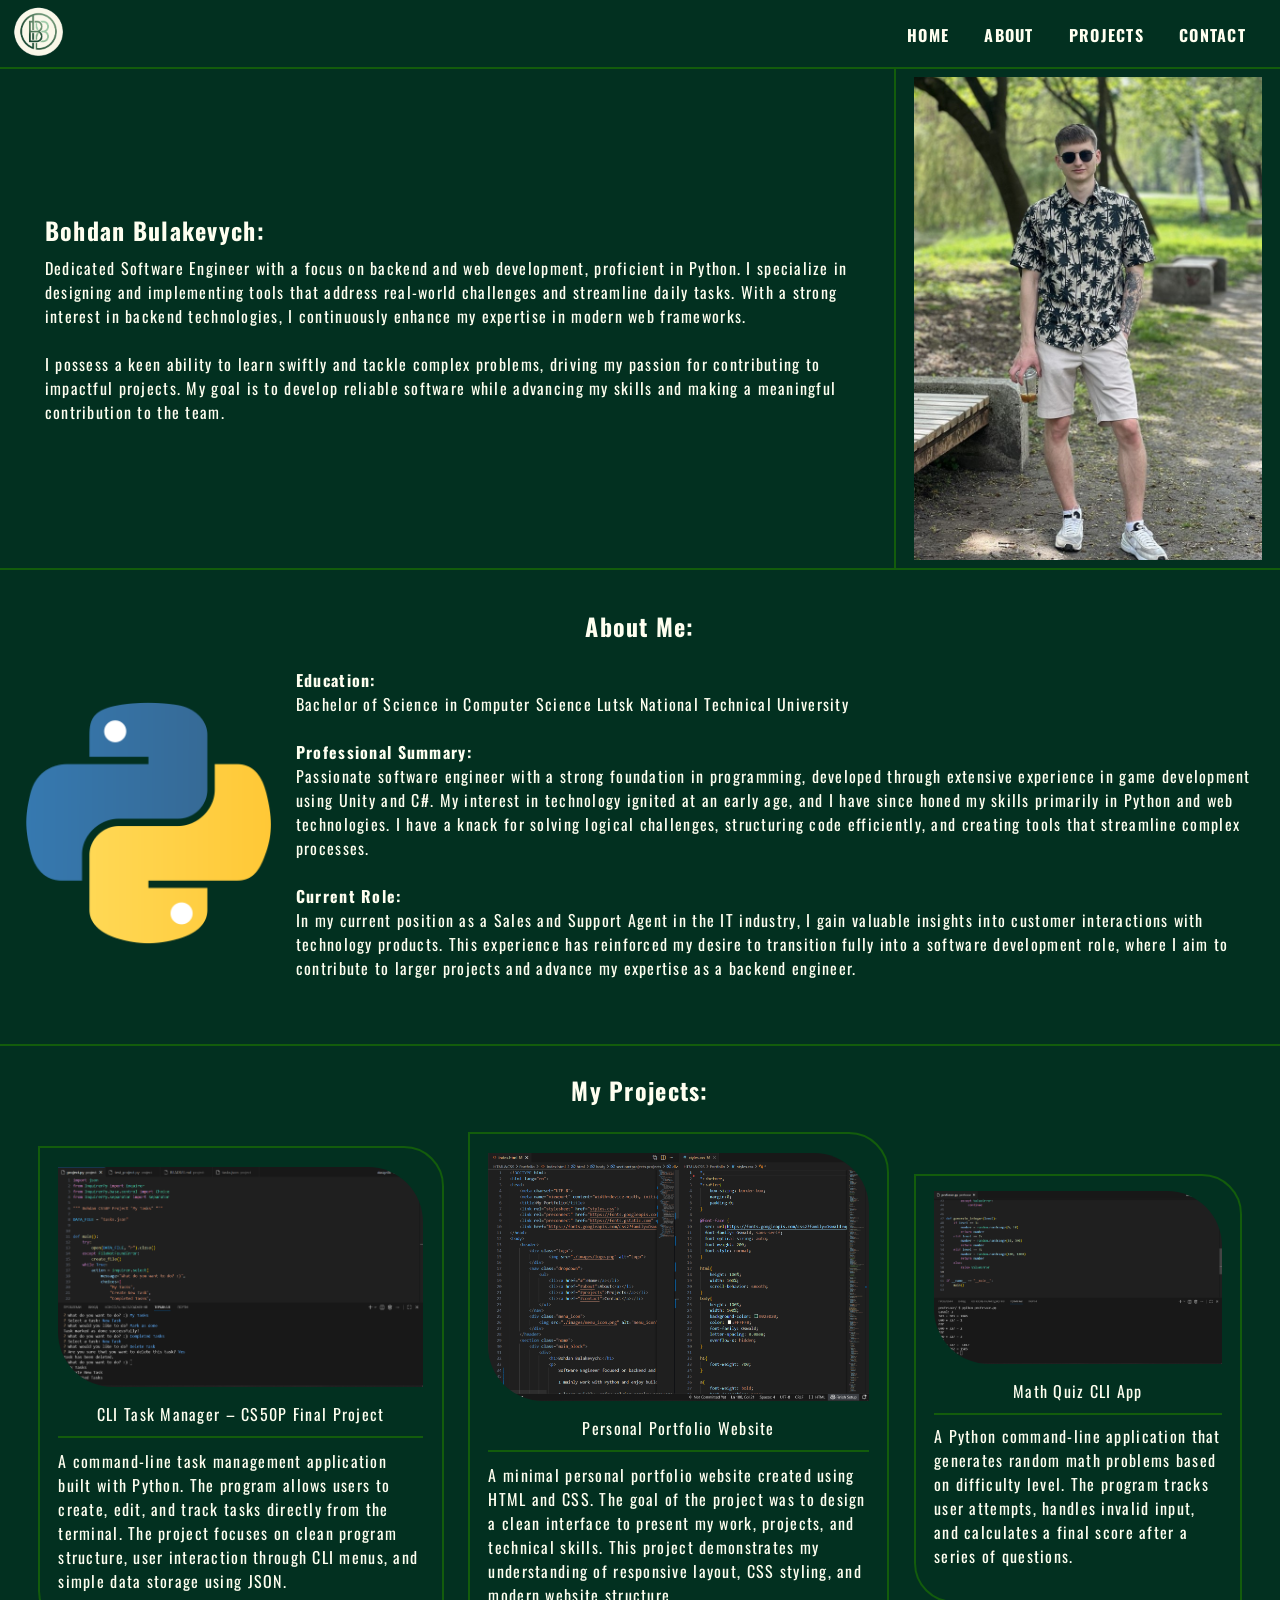
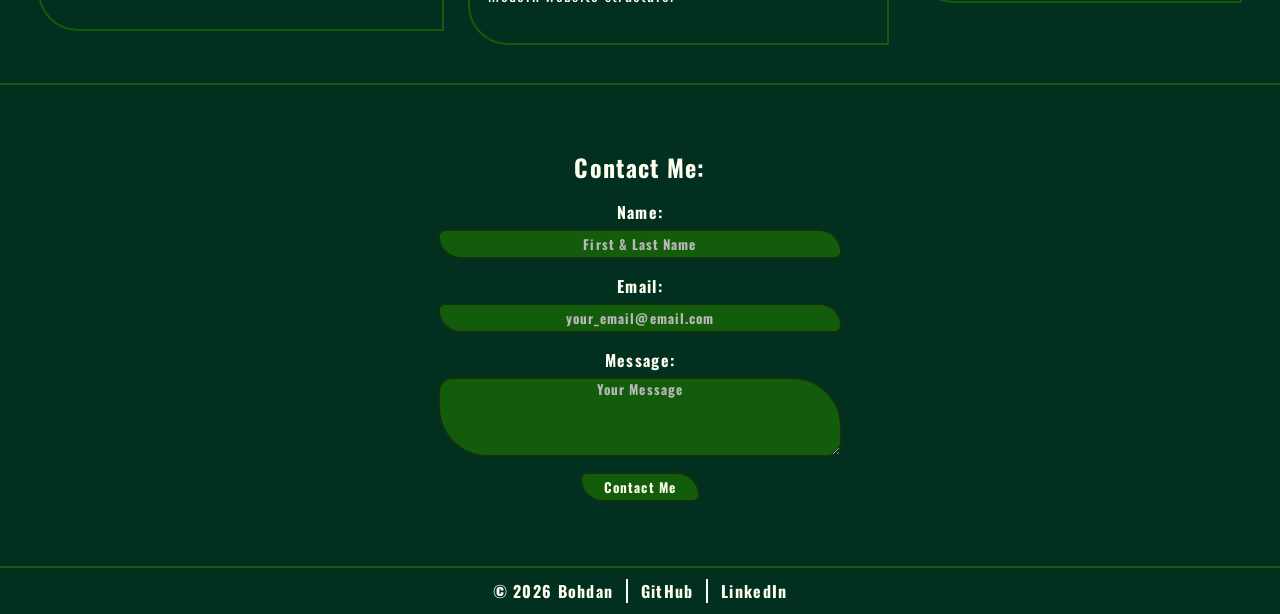
<file: templates/index.html>
<!DOCTYPE html>
<html lang="en">
<head>
    <meta charset="UTF-8">
    <meta name="viewport" content="width=device-width, initial-scale=1.0">
    <title>Bohdan Bulakevych</title>
    <!-- fonts -->
    <link rel="stylesheet" href="../static/styles.css"> 
    <link rel="preconnect" href="https://fonts.googleapis.com">
    <link rel="preconnect" href="https://fonts.gstatic.com" crossorigin>
    <link href="https://fonts.googleapis.com/css2?family=Oswald:wght@200;400;700&display=swap" rel="stylesheet">
    <!-- favicon -->
    <link rel="icon" type="image/png" href="../static/images/favicon/favicon-96x96.png" sizes="96x96" />
    <link rel="icon" type="image/svg+xml" href="../static/images/favicon/favicon.svg" />
    <link rel="shortcut icon" href="../static/images/favicon/favicon.ico" />
    <link rel="apple-touch-icon" sizes="180x180" href="../static/images/favicon/apple-touch-icon.png" />
    <meta name="apple-mobile-web-app-title" content="Bohdan Portfolio" />
</head>
<body>
    <header>
        <div class="logo">
                <img src="../static/images/logo.png" alt="Logo">
        </div>
        <nav class="dropdown">
            <ul>
                <li><a href="#">Home</a></li>
                <li><a href="#about">About</a></li>
                <li><a href="#projects">Projects</a></li>
                <li><a href="#contact">Contact</a></li>
            </ul>
        </nav>
        <div class="menu_icon">
            <img src="../static/images/menu_icon.png" alt="menu_icon">
        </div>
    </header>
    <section class="home">
        <div class="main_block">
            <div>
                <h1>Bohdan Bulakevych:</h1>
                <p>
                    Dedicated Software Engineer with a focus on backend and web development, proficient in Python. I specialize in designing and implementing tools that address real-world challenges and streamline daily tasks. With a strong interest in backend technologies, I continuously enhance my expertise in modern web frameworks. 
                    <br><br>
                    I possess a keen ability to learn swiftly and tackle complex problems, driving my passion for contributing to impactful projects. My goal is to develop reliable software while advancing my skills and making a meaningful contribution to the team.
                </p>
            </div>
            <img src="../static/images/my_photo.jpg" alt="my_photo">
        </div>
    </section>
    <section id="about" class="about">
        <div class="section_header">
            <h1>About Me:</h1>
        </div>
        <div class="about_block">
            <div>
                <img src="../static/images/python_logo.webp" alt="python_logo">
                <p>
                    <strong>Education:</strong>
                    <br>
                    Bachelor of Science in Computer Science  
                    Lutsk National Technical University  
                    <br><br>
                    <strong>Professional Summary:</strong> 
                    <br>
                    Passionate software engineer with a strong foundation in programming, developed through extensive experience in game development using Unity and C#. My interest in technology ignited at an early age, and I have since honed my skills primarily in Python and web technologies. I have a knack for solving logical challenges, structuring code efficiently, and creating tools that streamline complex processes.
                    <br><br>
                    <strong>Current Role:</strong>
                    <br>
                    In my current position as a Sales and Support Agent in the IT industry, I gain valuable insights into customer interactions with technology products. This experience has reinforced my desire to transition fully into a software development role, where I aim to contribute to larger projects and advance my expertise as a backend engineer.
                </p>
            </div>
        </div>
    </section>
    <section id="projects" class="projects">
        <div class="section_header">
            <h1>My Projects:</h1>
        </div>
        <div class="projects_block">
            <div class="block">
                <div class="croping">
                    <img src="../static/images/project_images/CLI_project.png" alt="first_project">
                </div>
                    <span>CLI Task Manager – CS50P Final Project</span>
                <p>
                    A command-line task management application built with Python. 
                    The program allows users to create, edit, and track tasks directly from the terminal.

                    The project focuses on clean program structure, user interaction through CLI menus, 
                    and simple data storage using JSON.
                </p>
            </div>
            <div class="block">
                <div class="croping">
                    <img src="../static/images/project_images/portfolio.png" alt="second_project">
                </div>
                    <span>Personal Portfolio Website</span>
                <p>
                    A minimal personal portfolio website created using HTML and CSS. 
                    The goal of the project was to design a clean interface to present my work, 
                    projects, and technical skills.

                    This project demonstrates my understanding of responsive layout, 
                    CSS styling, and modern website structure.
                </p>
            </div>
            <div class="block">
                <div class="croping">
                    <img src="../static/images/project_images/professor.png" alt="third_project">
                </div>
                    <span>Math Quiz CLI App</span>
                <p>
                    A Python command-line application that generates random math problems based on 
                    difficulty level. 
                    
                    The program tracks user attempts, handles invalid input, and 
                    calculates a final score after a series of questions.
                </p>
            </div>
        </div>
    </section>
    <section class="contact">
        <h1>Contact Me:</h1>
        <form method="POST" action="/send">
            <div>
                <label for="name">Name:</label>
                <input type="text" id="name" name="name" placeholder="First & Last Name" required>
            </div>
            <div>
                <label for="email">Email:</label>
                <input type="email" id="email" name="email" placeholder="your_email@email.com" required>
            </div>
            <div>
                <label for="message">Message:</label>
                <textarea id="message" rows="5" name="message" placeholder="Your Message" required></textarea>
            </div>
            <input type="submit" value="Contact Me">
        </form>
    </section>
    <footer id="contact">
        <div>&copy; 2026 Bohdan</div>
        <div><a href="https://github.com/BohdanStarter" target="_blank" rel="noopener noreferrer">GitHub</a></div>
        <div><a href="https://www.linkedin.com/in/bohdan-bulakevych-5510b416b/" target="_blank" rel="noopener noreferrer">LinkedIn</a></div>
    </footer>
</body>
</html>
</file>
<file: static/styles.css>
*,
*::before,
*::after{
    box-sizing: border-box;
    margin:0;
    padding:0;
}

@font-face {
  src: url(https://fonts.googleapis.com/css2?family=Oswald:wght@300&display=swap);    /*url of the font*/
  font-family: Oswald, sans-serif;
  font-optical-sizing: auto;
  font-weight: 200;
  font-style: normal;
}

html{
    height: 100%;
    width: 100%;
    scroll-behavior: smooth;
}
body{
    height: 100%;
    width: 100%;
    background-color: #023020;
    color: #FFFFF0;
    font-family: Oswald;
    letter-spacing: 0.08em;
    overflow-x: hidden;
}

h1{
    font-weight: 700;
}

a{
    font-weight: bold;
    text-decoration: none;
    color: #FFFFF0;
    transition: color 1s ease;
}

a:hover{
    color: #009E60;
    border-radius: 20%;
}


header{
    height: 4.3em;
    position: fixed;
    display: grid;
    grid-template-columns: 3fr 2fr;
    align-items: center;
    background-color: #023020;
    width: 100%;
    border-bottom: #135C0C solid 2px;
    box-sizing: border-box;
    /* overflow: hidden; */
    z-index: 1000;
}

.dropdown{
    justify-self: center;
}


.section_header{
    height: 3em;
}

header .logo{
    place-self: start;
}


nav ul{
    display: inline-flex;
    text-transform: uppercase;
    list-style-type: none;
    gap: 15%;
}

.menu_icon{
    display: none;
}

.logo img{
    height: 4em;
    margin-left: 1%;
}


.home{
    padding-top: 4.3em;
    border-bottom: #135C0C solid 2px;
    overflow: hidden;
}

.home .main_block{
    display: grid;
    grid-template-columns: 7fr 3fr;
    justify-items: center;
    align-content: center;
}

.main_block h1{
    padding-bottom: 1%;
}

.home img{
    width: 95%;
    padding: 0.5em;
    box-sizing: border-box;
    transition: transform 0.3s ease, box-shadow 0.3s ease;
}

.home img:hover{
    transform: translateY(-5px);
    box-shadow: 0 10px 20px rgba(0,0,0,0.3);
}

.main_block div{
    display: flex;
    flex-direction: column;
    justify-content: center;
    padding: 5%;
    border-right: #135C0C 2px solid;
}

.about{
    padding: 2%;
    display: flex;
    flex-direction: column;
    align-items: center;
    border-bottom: #135C0C 2px solid;
    padding-bottom: 5%;
}

.about div{
    padding-top: 1%;
    display: flex;
    flex-direction: row;
    align-items: center;
}

.about div p{
    padding-left: 2%;
}

.about div img{
    width: 20%;
}

.projects{
    padding: 2%;
    display: flex;
    flex-direction: column;
    align-items: center;
    border-bottom: #135C0C 2px solid;
    align-content: center;
    overflow: hidden;
}

.projects .section_header{
    padding-bottom: 2%;
}

.projects_block{
    display: flex;
    flex-direction: row;
    align-items: center;
}

.projects_block .block{
    margin: 1%;
    display: flex;
    flex-direction: column;
    gap: 10px;
    padding-left: 1.5%;
    padding-right: 1.5%;
    padding-bottom: 2%;
    border: #135C0C 2px solid;
    border-radius: 0px 40px;
    box-sizing: border-box;
    transition: transform 0.3s ease, box-shadow 0.3s ease;

    /* Standard sizing of the project block */
    /* height: 800px; */
    /* justify-content: center; */
    /* justify-content: space-around; */
}

.projects_block .block:hover{
    transform: translateY(-5px);
    box-shadow: 0 10px 20px rgba(0,0,0,0.3);
}

.projects_block .block .croping{
    width: 100%;
    padding-top: 5%;
    /* padding-bottom: 5%; */
    place-self: center;

    /* Crop image */

    /* height: 500px;
    width: 500px;
    overflow: hidden; */
}

.projects_block .block span{
    padding-left: 5%;
    padding-right: 5%;
    place-self: center;
}

.croping img{
    border-radius: 0px 55px;
    height: 100%;
    width: 100%;
}

.projects_block .block p{
    place-self: center;
    padding-top: 3%;
    padding-bottom: 3%;
    border-top: #135C0C 2px solid;
}

.contact{
    display: flex;
    flex-direction: column;
    align-items: center;
    padding: 5%;
    justify-content: space-around;
    gap: 15px;
}

.contact form{
    display: flex;
    flex-direction: column;
    font-weight: bold;
    width: 70%;
    text-align: center;
    gap: 15px;
}

.contact form div{
    display: flex;
    flex-direction: column;
    gap: 5px;
}

form input::placeholder, form textarea::placeholder{
    background-color: #135C0C;
    color: rgb(185, 185, 185);
    text-align: center;
}

input, textarea{
    font-family: Oswald;
    font-weight: bold;
    letter-spacing: 0.08em;
    width: 50%;
    align-self: center;
    background-color: #135C0C;
    height: 30px;
}

input:focus, input:not(:focus), textarea{
    color: #FFFFF0;
    text-align: center;
    border: #13300E 2px solid;
    border-radius: 15px 50px;
}

input:-webkit-autofill,
input:-webkit-autofill:hover, 
input:-webkit-autofill:focus, 
textarea:-webkit-autofill,
textarea:-webkit-autofill:focus,
textarea:-webkit-autofill:hover{
    -webkit-text-fill-color: #FFFFF0;
    text-align: center;
    border: #13300E 2px solid;
    -webkit-box-shadow: 0 0 0px 40rem #135C0C inset;
}

textarea{
    height: 80px;
}

input[type="submit"]{
    width: 120px;
    border-radius: 15px 50px;
}

input[type="submit"]:hover{
    background-color: #009E60;
    transition: color 1s ease;
}


footer{
    font-weight: bold;
    box-sizing: border-box;
    border-top: #135C0C 2px solid;
    height: 3em;
    width: 100%;
    display: inline-flex;
    justify-content: center;
    align-items: center;
}

footer div{
    padding-right: 1%;
    padding-left: 1%;
    border-right: 2px #FFFFF0 solid;
}

footer div:last-child{
    border: none;
}


@media(max-width: 1220px){
    .dropdown{
        justify-self: stretch;
    }
}


@media(max-width: 978px){
    .home .main_block{
        display: flex;
        flex-direction: column-reverse;
    }
    .main_block img{
        width: 60%;
        place-self: center;

    }
    .main_block div{
        padding: 5%;
        border-top: #135C0C 2px solid;
        border-right: none;
    }
}

@media(max-width: 889px){
    header{
        grid-template-columns: 10fr 1fr;
    }

    .menu_icon{
        display:block;
    }

    .menu_icon img{
        width:60px;
        cursor:pointer;
    }

    .dropdown{
        max-width: 30%;
        position:absolute;
        top:67px;
        right: 0px;

        background:#023020;
        border:2px solid #135C0C;

        opacity:0;
        visibility:hidden;
        transform:translateY(-10px);
        transition:0.3s;
    }

    .dropdown ul{
        display: flex;
        flex-direction: column;
        gap: 10px;
        padding: 10px 20px;
        place-self: center;
    }

    header:hover .dropdown{
        opacity:1;
        visibility:visible;
        transform:translateY(0);
    }
}


@media(max-width: 750px){
    .about_block div{
        display: flex;
        flex-direction: column;
        gap: 5%;
        width: 95%;
    }
    
    .about_block div p{
        padding-left: 5%;
    }

    .about_block div img{
        margin-bottom: 3%;
        margin-top: 3%;
    }


    .projects_block{
        display: flex;
        flex-direction: column;
        width: 90%;
        box-sizing: border-box;
        gap: 40px;
        padding-bottom: 5%;
    }

    .projects_block .block .croping{
        width: 90%;
        place-self: center;
   }
   
   .projects_block .block p{
        width: 90%;
        place-self: center;
   }

   input, textarea{
        width: 70%;
    }
}

@media(max-width: 599px){
    .contact{
        padding: 0%;
        padding-top: 5%;
    }
    .contact form{
        width: 100%;
    }
    input, textarea{
        width: 75%;
    }
    input[type="submit"]{
        margin-bottom: 3%;
    }
}
</file>
